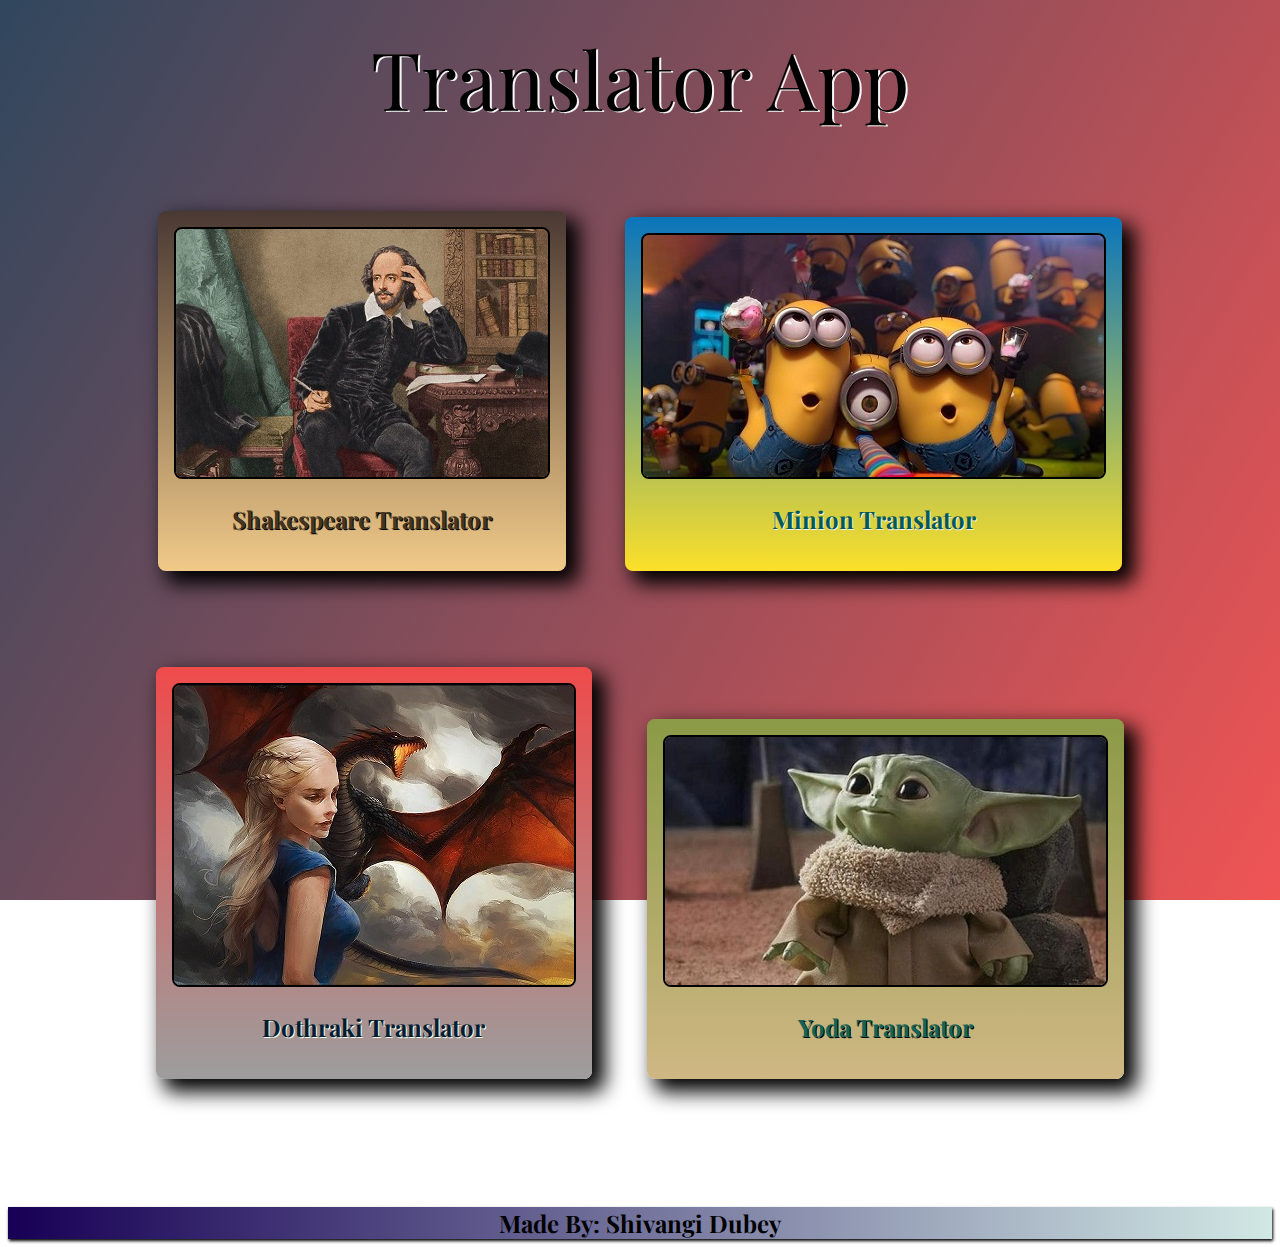
<file: index.html>
<!DOCTYPE html>
<html lang="en">
<head>
    <meta charset="UTF-8">
    <meta http-equiv="X-UA-Compatible" content="IE=edge">
    <meta name="viewport" content="width=device-width, initial-scale=1.0">
    <link rel="stylesheet" href="style.css">
    <title>Translator App</title>
</head>
<body>
<div class="header">
    <header>Translator App</header>
</div>

<div class="container">

    <div class="shakespeare translators">
        <a href="/Shakespeare.html">
            <div id="Shakespeare image">
                <img src="img/Shakespeare.jpg" alt="Shakespeare" class="divimg">
            </div>
            <h2>Shakespeare Translator</h2>
        </a>
    </div>

    <div class="minion translators">
        <a href="/Minion.html">
            <div id="Minion image">
                <img src="img/Minion.jpg" alt="Minion" class="divimg">
            </div>
            <h2>Minion Translator</h2>
        </a>
    </div>

    <div class="dothraki translators">
        <a href="/Dothraki.html">
            <div id="Daenerys image">
                <img src="img/Daenerys.jpg" alt="Daenerys" class="divimg">
            </div>
            <h2>Dothraki Translator</h2>
        </a>
    </div>

    <div class="yoda translators">
        <a href="/Yoda.html">
            <div id="Yoda image">
                <img src="img/Yoda.jpg" alt="Yoda" class="divimg">
            </div>            
            <h2>Yoda Translator</h2>
        </a>
    </div>
</div>

<div class="footer">
    <footer>Made By: Shivangi Dubey</footer>
</div>
    
</body>
</html>
</file>
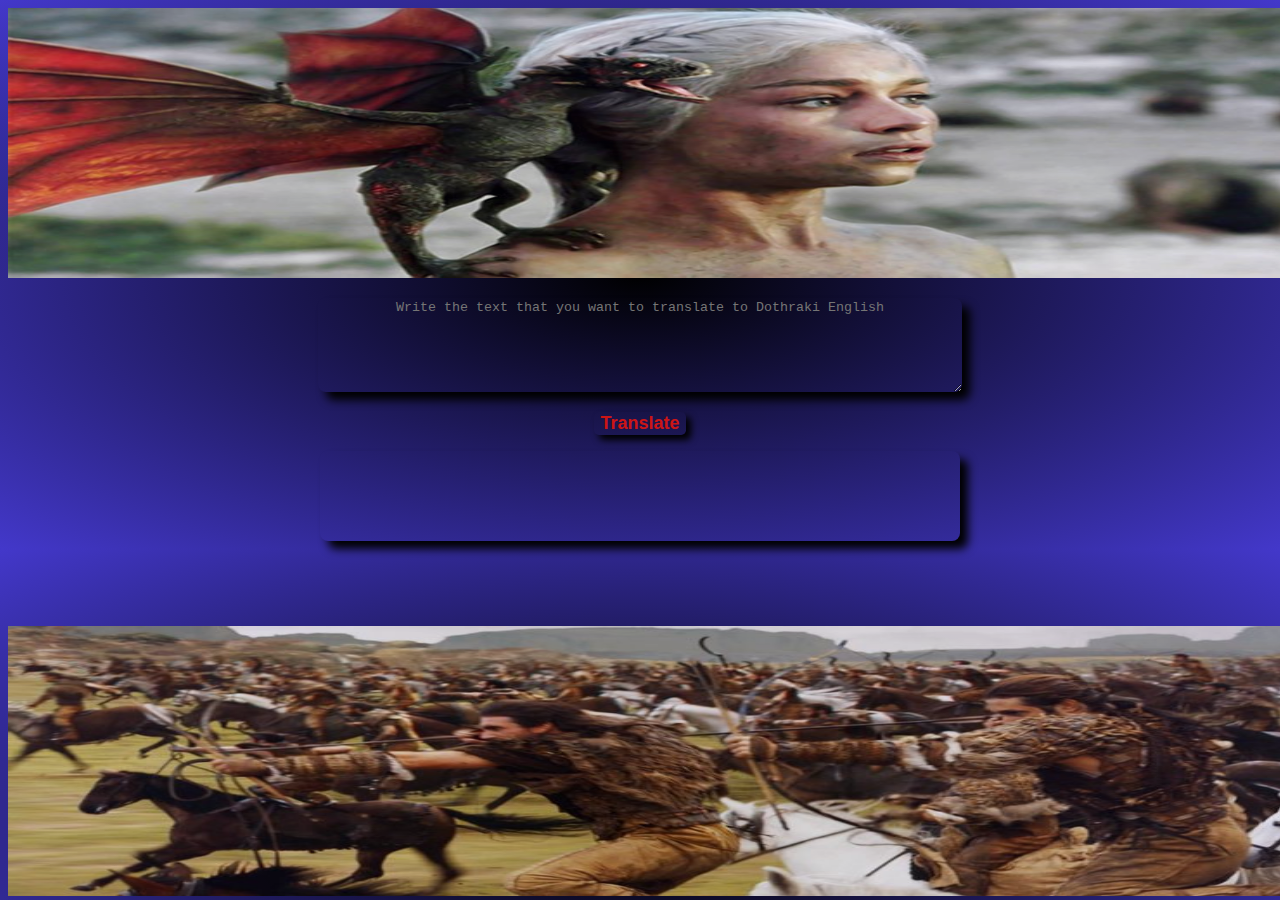
<file: Dothraki.html>
<!DOCTYPE html>
<html lang="en">
<head>
    <meta charset="UTF-8">
    <meta http-equiv="X-UA-Compatible" content="IE=edge">
    <meta name="viewport" content="width=s, initial-scale=1.0">
    <link href="dothraki.css" rel="stylesheet">
    <title>Dothraki Translator</title>
</head>
<body>
    <header>
        <img src="img/d1.jpg" alt="an aesthetic image" class="imageHeader">
    </header>

    <div class="content">
        <section class="input">
            <textarea id="txt-input" placeholder="Write the text that you want to translate to Dothraki English"></textarea>
        </section>

        <div class="button">
            <button id="btn-translate">Translate</button>
        </div>

        <section class="output">
            <div id="txt-output"></div>
        </section>
    </div>

    <footer class="footer">
        <img src="img/d2.jpg" alt="/" class="imageFooter">
    </footer>

    <script src="Dothraki.js" type="text/javascript"></script>
    
</body>
</html>
</file>
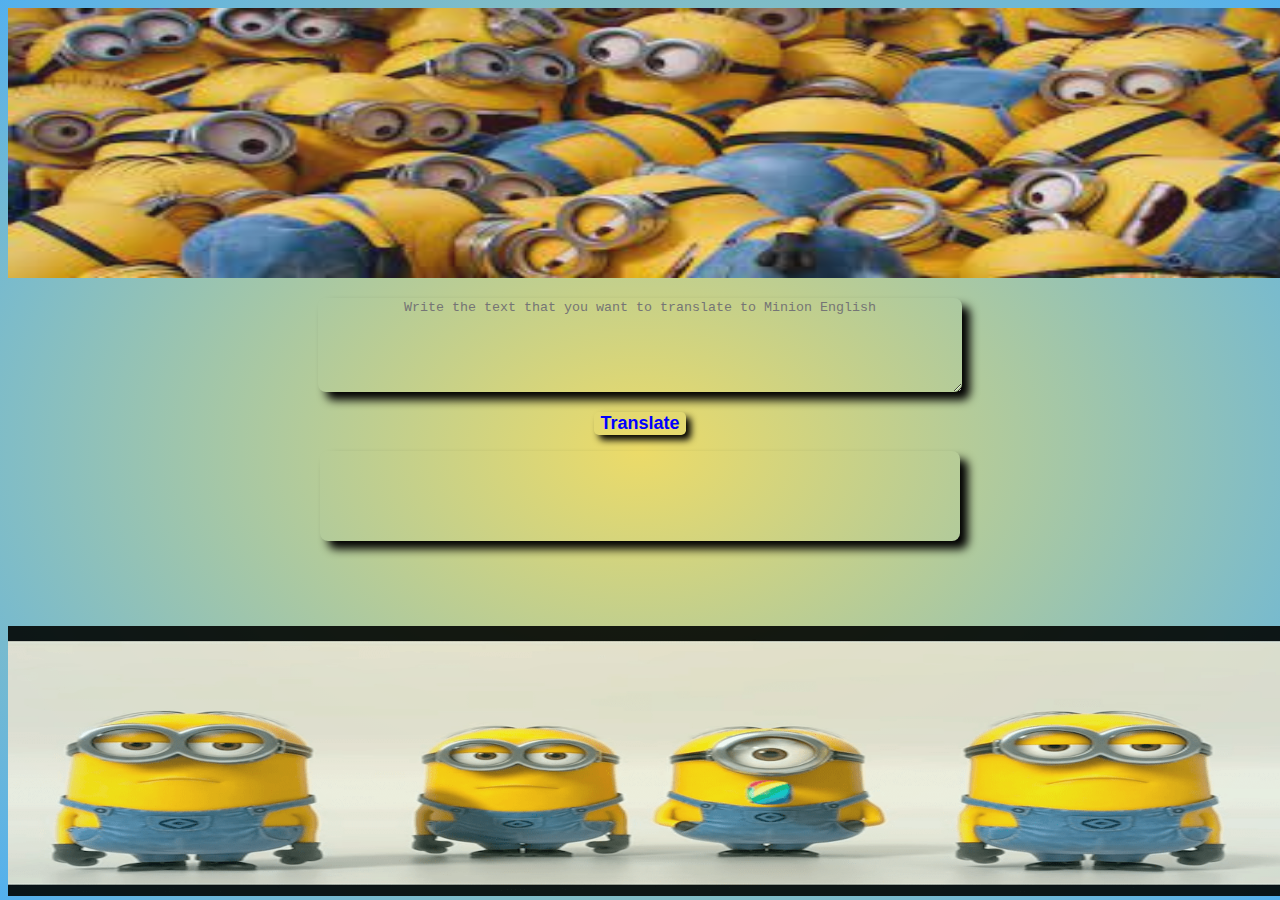
<file: Minion.html>
<!DOCTYPE html>
<html lang="en">
<head>
    <meta charset="UTF-8">
    <meta http-equiv="X-UA-Compatible" content="IE=edge">
    <meta name="viewport" content="width=s, initial-scale=1.0">
    <link href="minion.css" rel="stylesheet">
    <title>Minion Translator</title>
</head>
<body>
    <header>
        <img src="img/m1.jpeg" alt="an aesthetic image" class="imageHeader">
    </header>

    <div class="content">
        <section class="input">
            <textarea id="txt-input" placeholder="Write the text that you want to translate to Minion English"></textarea>
        </section>

        <div class="button">
            <button id="btn-translate">Translate</button>
        </div>

        <section class="output">
            <div id="txt-output"></div>
        </section>
    </div>

    <footer class="footer">
        <img src="img/m2.png" alt="/" class="imageFooter">
    </footer>

    <script src="Minion.js" type="text/javascript"></script>
    
</body>
</html>
</file>
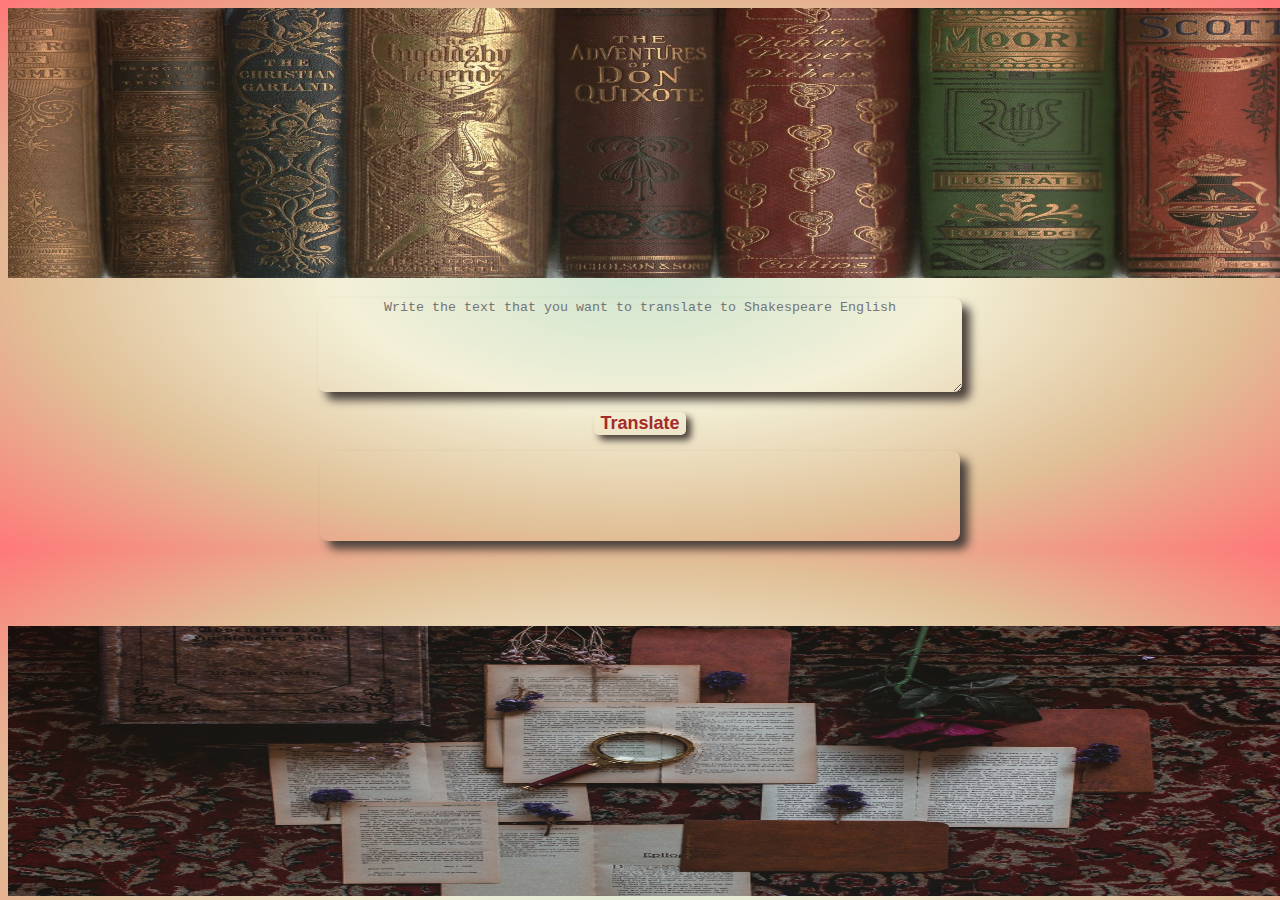
<file: Shakespeare.html>
<!DOCTYPE html>
<html lang="en">
<head>
    <meta charset="UTF-8">
    <meta http-equiv="X-UA-Compatible" content="IE=edge">
    <meta name="viewport" content="width=s, initial-scale=1.0">
    <link href="Shakespeare.css" rel="stylesheet">
    <title>Shakespeare Translator</title>
</head>
<body>
    <header>
        <img src="img/aestheticImage1.jpg" alt="an aesthetic image" class="imageHeader">
    </header>

    <div class="content">
        <section class="input">
            <textarea id="txt-input" placeholder="Write the text that you want to translate to Shakespeare English"></textarea>
        </section>

        <div class="button">
            <button id="btn-translate">Translate</button>
        </div>

        <section class="output">
            <div id="txt-output"></div>
        </section>
    </div>

    <footer class="footer">
        <img src="img/aestheticImage2.jpg" alt="/" class="imageFooter">
    </footer>

    <script src="Shakespeare.js" type="text/javascript"></script>
    
</body>
</html>
</file>
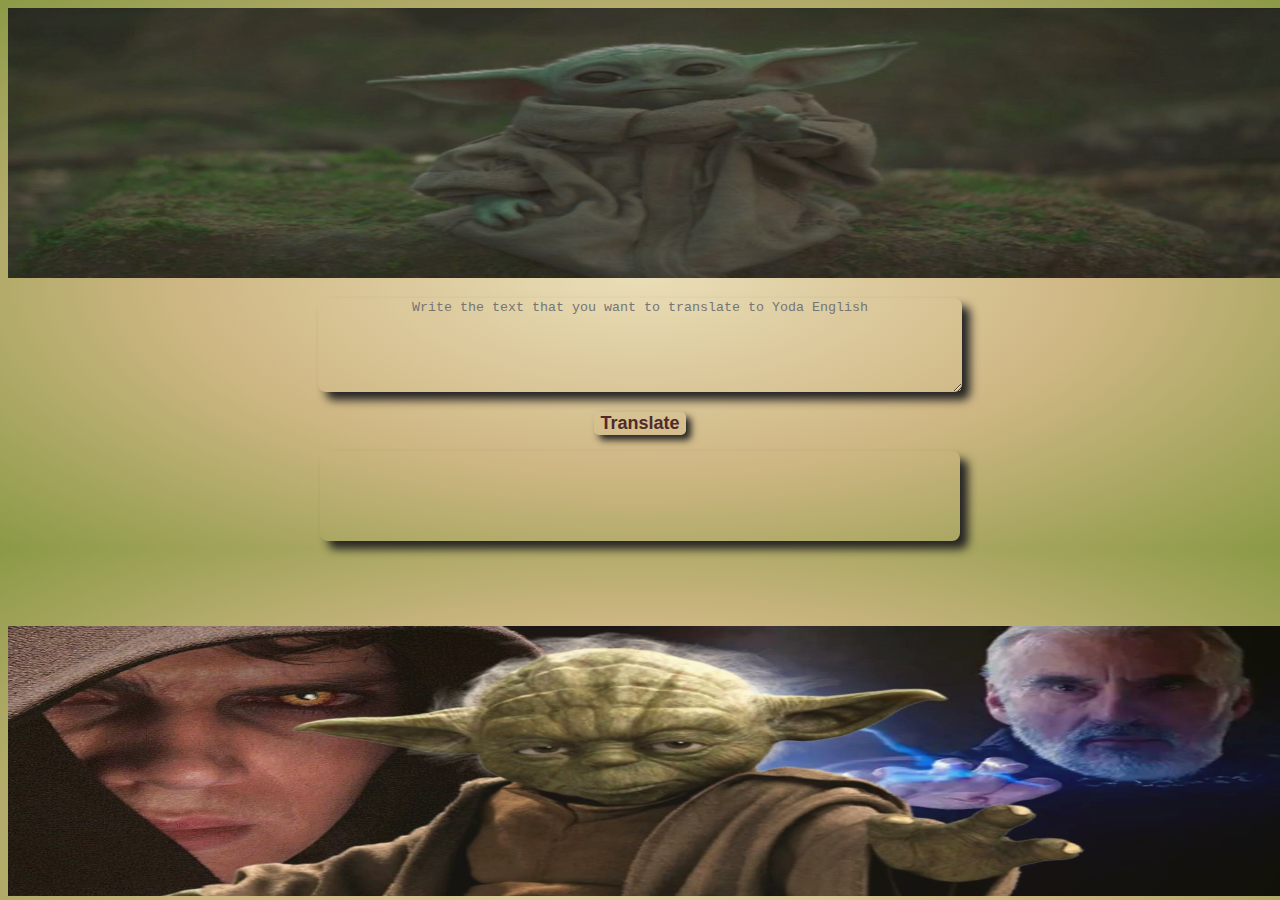
<file: Yoda.html>
<!DOCTYPE html>
<html lang="en">
<head>
    <meta charset="UTF-8">
    <meta http-equiv="X-UA-Compatible" content="IE=edge">
    <meta name="viewport" content="width=s, initial-scale=1.0">
    <link href="yoda.css" rel="stylesheet">
    <title>Yoda Translator</title>
</head>
<body>
    <header>
        <img src="img/y1.jpg" alt="an aesthetic image" class="imageHeader">
    </header>

    <div class="content">
        <section class="input">
            <textarea id="txt-input" placeholder="Write the text that you want to translate to Yoda English"></textarea>
        </section>

        <div class="button">
            <button id="btn-translate">Translate</button>
        </div>

        <section class="output">
            <div id="txt-output"></div>
        </section>
    </div>

    <footer class="footer">
        <img src="img/y2.jpg" alt="/" class="imageFooter">
    </footer>

    <script src="Yoda.js" type="text/javascript"></script>
    
</body>
</html>
</file>
<file: style.css>
@import url('https://fonts.googleapis.com/css2?family=Playfair+Display:ital,wght@0,400;0,500;1,400&display=swap');

body {
    font-family: 'Playfair Display', serif;
    background-image: linear-gradient(120deg,#30475E, #F05454);
    background-attachment: fixed;
}

.header{
    text-align: center;
    font-size: 5rem;
    padding: 1rem;
    margin-bottom: 4rem;
}

header{
    text-shadow: 2px 1px whitesmoke;
}

.container {
    margin: auto;
    width: 80vw;
    display: flex;
    flex-wrap: wrap;
    text-align: center;
    align-items: center;    
    justify-content: space-between;
}


.translators {
    margin: auto;
    margin-bottom: 6rem;
    border: 1px transparent black;
    padding: 1rem;
    border-radius: 0.5rem;
    box-shadow: 10px 10px 20px 3px black;
}

.translators h2{
    color: white;
    text-align: center;
}

a{
    text-decoration: none;
}

.translators:hover {
    transform: scale(1.2);
    
}

.divimg {
    border-radius: 0.5rem;
    border: 2px solid black;
}

.shakespeare{
    background-image: linear-gradient(#4A3933, #F1CA89);
}
.shakespeare h2{
    color: #433520;
    text-shadow: 1px 1px black;
}

.minion{
    background-image: linear-gradient(#0A75BC, #FCE029);
}
.minion h2{
    color: #025955;
    text-shadow: 1px 1px whitesmoke;
}

.dothraki{
    background-image: linear-gradient(#EF4B4B, #9D9D9D);

}
.dothraki h2{
    color: #041C32;
    text-shadow: 1px 1px #F2FFE9;
}

.yoda{
    background-image: linear-gradient(#8B9A46, #CFB784);
}
.yoda h2{
    color: #146356;
    text-shadow: 1px 1px black;
}

.footer {
    text-align: center;
    margin-top: 2rem;
    font-weight: bolder;
    background-image: linear-gradient(to right,#170055, #D1E8E4);
    box-shadow: 1px 2px 3px black;
    font-size: 1.5rem;
}
</file>
<file: dothraki.css>
body{
    /* background-image: radial-gradient(#CEE5D0, #F3F0D7, #E0C097, #FF7878); */
    /* background-image: radial-gradient(#EF4B4B, #9D9D9D); */
    background-image: radial-gradient( 
    black, #4338CA);
}

img{
    width: 100vw;
    height: 30vh;
    opacity: 90%;
    
}

.content{
    display: flex;
    flex-direction: column;
    text-align: center;
}

.input{
    /* width: 60%;
    height: 12%; */
    margin-top: 1rem;
    text-align: center;
   
}

#txt-input{
    /* width: 50vw;
    height: 10vh; */
    width: 50vw;
    height: 10vh;
    border-radius: 0.5rem;
    text-align: center;
    background: transparent;
    box-shadow: 8px 8px 10px black;
    border: 2px;
    color: whitesmoke;
}

.button{   
    text-align: center;
    margin-bottom: 1rem;
    margin-top: 1rem;
   
}

#btn-translate{
    border-radius: 0.3rem;
    font-weight: bolder;
    background: transparent;
    box-shadow: 5px 5px 7px black;
    border: transparent;
    font-size: large;
    color: rgb(206, 21, 21);
}

.output{
    /* width: 60%;
    height: 12%; */    
    text-align: center;
   
    
}

#txt-output{
    border: 0px solid black;
    width: 50vw;
    height: 10vh;
    border-radius: 0.5rem;
    margin: auto;
    box-shadow: 8px 8px 10px black;
    color: antiquewhite;

}

.footer{
    position: absolute;
    bottom: 0;
}

/* :hover{
    transform: scale(1.2);
} */

textarea:hover{
    transform: scale(1.2);
}

#btn-translate:hover {
    transform: scale(1.2);
    background-color: whitesmoke;
}
#txt-output:hover{
    transform: scale(1.2);
}
</file>
<file: minion.css>
body{
    /* background-image: radial-gradient(#CEE5D0, #F3F0D7, #E0C097, #FF7878); */
    background-image: radial-gradient(#ecdb68, #53b0ee);
    background-attachment: fixed;
}

img{
    width: 100vw;
    height: 30vh;
    opacity: 90%;
    
}

.content{
    display: flex;
    flex-direction: column;
    text-align: center;
}

.input{
    /* width: 60%;
    height: 12%; */
    margin-top: 1rem;
    text-align: center;
   
}

#txt-input{
    /* width: 50vw;
    height: 10vh; */
    width: 50vw;
    height: 10vh;
    border-radius: 0.5rem;
    text-align: center;
    background: transparent;
    box-shadow: 8px 8px 10px black;
    border: 2px;
}

.button{   
    text-align: center;
    margin-bottom: 1rem;
    margin-top: 1rem;
   
}

#btn-translate{
    border-radius: 0.3rem;
    font-weight: bolder;
    background: transparent;
    box-shadow: 5px 5px 7px black;
    border: transparent;
    font-size: large;
    color: blue;
}

.output{
    /* width: 60%;
    height: 12%; */    
    text-align: center;
   
    
}

#txt-output{
    border: 0px solid black;
    width: 50vw;
    height: 10vh;
    border-radius: 0.5rem;
    margin: auto;
    box-shadow: 8px 8px 10px black;
    font-weight: bold;

}

.footer{
    position: absolute;
    bottom: 0;
}

/* :hover{
    transform: scale(1.2);
} */

textarea:hover{
    transform: scale(1.2);
}

#btn-translate:hover{
    transform: scale(1.2);
    background-color: yellow;
    color: black;
}

#txt-output:hover{
    transform: scale(1.2);
}
</file>
<file: Shakespeare.css>
body{
    background-image: radial-gradient(#CEE5D0, #F3F0D7, #E0C097, #FF7878);
}

img{
    width: 100vw;
    height: 30vh;
    opacity: 90%;
    
}

.content{
    display: flex;
    flex-direction: column;
    text-align: center;
}

.input{
    /* width: 60%;
    height: 12%; */
    margin-top: 1rem;
    text-align: center;
   
}

#txt-input{
    /* width: 50vw;
    height: 10vh; */
    width: 50vw;
    height: 10vh;
    border-radius: 0.5rem;
    text-align: center;
    background: transparent;
    box-shadow: 8px 8px 10px #4A403A;
    border: 2px;
}

.button{   
    text-align: center;
    margin-bottom: 1rem;
    margin-top: 1rem;
   
}

#btn-translate{
    border-radius: 0.3rem;
    font-weight: bolder;
    background: transparent;
    box-shadow: 5px 5px 7px #4A403A;
    border: transparent;
    font-size: large;
    color: brown;
}

.output{
    /* width: 60%;
    height: 12%; */    
    text-align: center;
   
    
}

#txt-output{
    border: 0px solid black;
    width: 50vw;
    height: 10vh;
    border-radius: 0.5rem;
    margin: auto;
    box-shadow: 8px 8px 10px #4A403A;
    font-weight: bold;

}

.footer{
    position: absolute;
    bottom: 0;
}

/* :hover{
    transform: scale(1.2);
} */

textarea:hover{
    transform: scale(1.2);
}

button:hover{
    transform: scale(1.2);
}

#txt-output:hover{
    transform: scale(1.2);
}
</file>
<file: yoda.css>
body{
    /* background-image: radial-gradient(#CEE5D0, #F3F0D7, #E0C097, #FF7878); */
    background-image: radial-gradient(#EADEB8, #CFB784, #8B9A46);
}

img{
    width: 100vw;
    height: 30vh;
    opacity: 90%;
    
}

.content{
    display: flex;
    flex-direction: column;
    text-align: center;
}

.input{
    /* width: 60%;
    height: 12%; */
    margin-top: 1rem;
    text-align: center;
   
}

#txt-input{
    /* width: 50vw;
    height: 10vh; */
    width: 50vw;
    height: 10vh;
    border-radius: 0.5rem;
    text-align: center;
    background: transparent;
    box-shadow: 8px 8px 10px rgb(37, 36, 36);
    border: 2px;
}

.button{   
    text-align: center;
    margin-bottom: 1rem;
    margin-top: 1rem;
   
}

#btn-translate{
    border-radius: 0.3rem;
    font-weight: bolder;
    background: transparent;
    box-shadow: 5px 5px 7px rgb(37, 36, 36);
    border: transparent;
    font-size: large;
    color: rgb(80, 42, 42);
}

.output{
    /* width: 60%;
    height: 12%; */    
    text-align: center;
   
    
}

#txt-output{
    border: 0px solid black;
    width: 50vw;
    height: 10vh;
    border-radius: 0.5rem;
    margin: auto;
    box-shadow: 8px 8px 10px rgb(37, 36, 36);
    font-weight: bold;

}

.footer{
    position: absolute;
    bottom: 0;
}

/* :hover{
    transform: scale(1.2);
} */

textarea:hover{
    transform: scale(1.2);
}

#btn-translate:hover{
    transform: scale(1.2);
    background-color: green;
    color: rgb(238, 220, 195);
}

#txt-output:hover{
    transform: scale(1.2);
}
</file>
